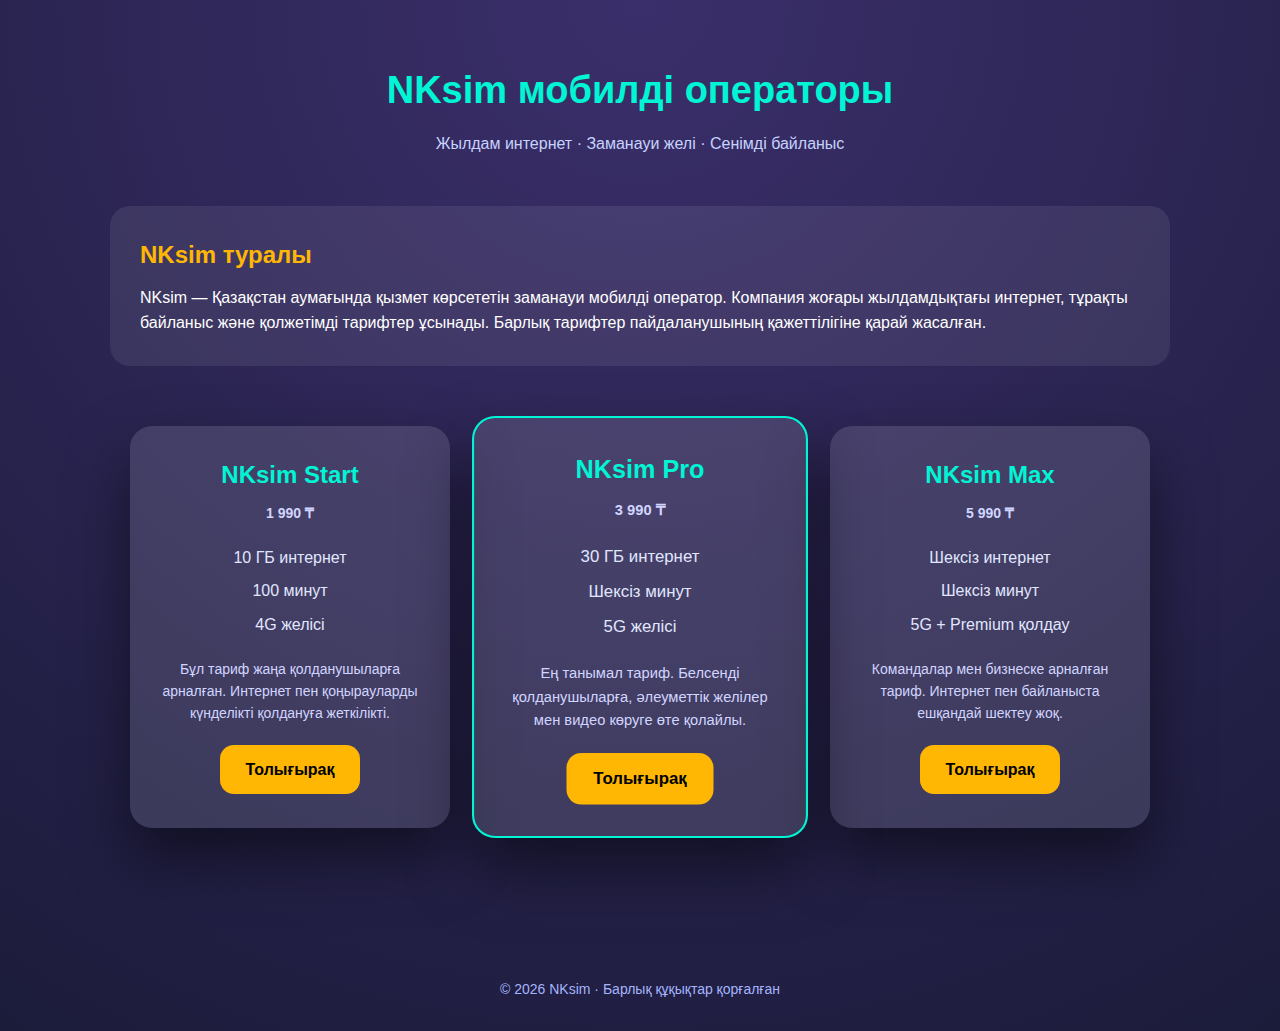
<file: index.html>
<!DOCTYPE html>
<html lang="kk">
<head>
  <meta charset="UTF-8">
  <title>NKsim — Мобилді оператор</title>

  <style>
    * {
      margin: 0;
      padding: 0;
      box-sizing: border-box;
      font-family: Arial, sans-serif;
    }

    body {
      background: radial-gradient(circle at top, #3b2f6b, #1b1b3a);
      color: #fff;
      line-height: 1.6;
    }

    .container {
      max-width: 1100px;
      margin: auto;
      padding: 60px 20px;
    }

    h1 {
      text-align: center;
      font-size: 38px;
      color: #00f5d4;
      margin-bottom: 10px;
    }

    .subtitle {
      text-align: center;
      color: #c7d2fe;
      margin-bottom: 50px;
    }

    .about {
      background: rgba(255,255,255,0.08);
      border-radius: 20px;
      padding: 30px;
      margin-bottom: 60px;
    }

    .about h2 {
      color: #ffb703;
      margin-bottom: 10px;
    }

    .pricing {
      display: flex;
      gap: 30px;
      justify-content: center;
      flex-wrap: wrap;
      margin-bottom: 60px;
    }

    .card {
      width: 320px;
      background: rgba(255,255,255,0.12);
      border-radius: 22px;
      padding: 30px 22px;
      text-align: center;
      box-shadow: 0 30px 60px rgba(0,0,0,0.5);
    }

    .card h3 {
      color: #00f5d4;
      margin-bottom: 8px;
      font-size: 24px;
    }

    .price {
      font-size: 28px;
      color: #ffb703;
      margin-bottom: 15px;
      font-weight: bold;
    }

    .card ul {
      list-style: none;
      margin-bottom: 20px;
    }

    .card ul li {
      margin: 8px 0;
      color: #e0e7ff;
    }

    .card p {
      font-size: 14px;
      color: #d1d5ff;
      margin-bottom: 20px;
    }

    .btn {
      background: #ffb703;
      color: #000;
      padding: 12px 26px;
      border-radius: 14px;
      text-decoration: none;
      font-weight: bold;
      display: inline-block;
    }

    .recommended {
      border: 2px solid #00f5d4;
      transform: scale(1.05);
    }

    footer {
      text-align: center;
      padding: 30px 10px;
      color: #a5b4fc;
      font-size: 14px;
    }

    @media (max-width: 768px) {
      .recommended {
        transform: scale(1);
      }
    }
  </style>
</head>
<body>

<div class="container">

  <h1>NKsim мобилді операторы</h1>
  <p class="subtitle">Жылдам интернет · Заманауи желі · Сенімді байланыс</p>

  <!-- ABOUT -->
  <section class="about">
    <h2>NKsim туралы</h2>
    <p>
      NKsim — Қазақстан аумағында қызмет көрсететін заманауи мобилді оператор.
      Компания жоғары жылдамдықтағы интернет, тұрақты байланыс және қолжетімді
      тарифтер ұсынады. Барлық тарифтер пайдаланушының қажеттілігіне қарай
      жасалған.
    </p>
  </section>

  <!-- PRICING -->
  <section class="pricing">

    <!-- START -->
    <div class="card">
      <h3>NKsim Start</h3>
      <p class="price">1 990 ₸</p>

      <ul>
        <li>10 ГБ интернет</li>
        <li>100 минут</li>
        <li>4G желісі</li>
      </ul>

      <p>
        Бұл тариф жаңа қолданушыларға арналған.
        Интернет пен қоңырауларды күнделікті қолдануға жеткілікті.
      </p>

      <a href="free.html" class="btn">Толығырақ</a>
    </div>

    <!-- PRO -->
    <div class="card recommended">
      <h3>NKsim Pro</h3>
      <p class="price">3 990 ₸</p>

      <ul>
        <li>30 ГБ интернет</li>
        <li>Шексіз минут</li>
        <li>5G желісі</li>
      </ul>

      <p>
        Ең танымал тариф. Белсенді қолданушыларға,
        әлеуметтік желілер мен видео көруге өте қолайлы.
      </p>

      <a href="pro.html" class="btn">Толығырақ</a>
    </div>

    <!-- MAX -->
    <div class="card">
      <h3>NKsim Max</h3>
      <p class="price">5 990 ₸</p>

      <ul>
        <li>Шексіз интернет</li>
        <li>Шексіз минут</li>
        <li>5G + Premium қолдау</li>
      </ul>

      <p>
        Командалар мен бизнеске арналған тариф.
        Интернет пен байланыста ешқандай шектеу жоқ.
      </p>

      <a href="team.html" class="btn">Толығырақ</a>
    </div>

  </section>

</div>

<footer>
  © 2026 NKsim · Барлық құқықтар қорғалған
</footer>

</body>
</html>
</file>
